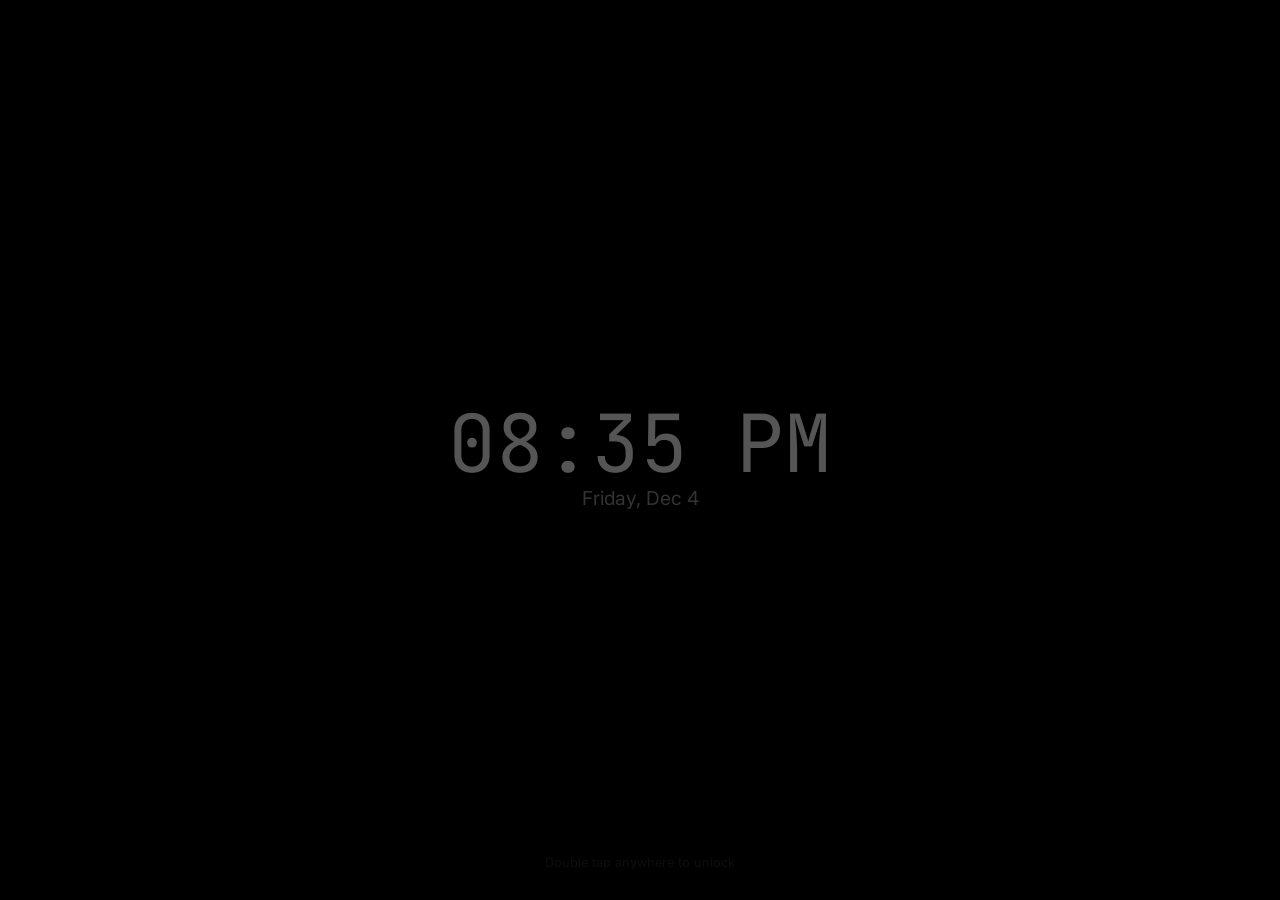
<file: docs/index.html>
<!DOCTYPE html>
<html lang="en">

<head>
    <meta charset="UTF-8">
    <meta name="viewport" content="width=device-width, initial-scale=1.0, maximum-scale=1.0, user-scalable=no">
    <title>Clock</title> <!-- Stealth Title -->
    <link rel="manifest" href="manifest.json">
    <link rel="stylesheet" href="css/style.css">
    <link rel="preconnect" href="https://fonts.googleapis.com">
    <link
        href="https://fonts.googleapis.com/css2?family=JetBrains+Mono:wght@400;700&family=Inter:wght@400;600;800&display=swap"
        rel="stylesheet">
    <!-- Leaflet CSS removed -->
</head>

<body>

    <!-- STEALTH MODE: Looks like a simple Clock App -->
    <div id="stealthMode" class="mode-container stealth-active">
        <div class="clock-display">
            <h1 id="currentTime">12:00</h1>
            <p id="currentDate">Wednesday, Oct 24</p>
        </div>
        <div class="stealth-hint">Double tap anywhere to unlock</div>
    </div>

    <!-- PANIC MODE: The Real Safety App -->
    <div id="panicMode" class="mode-container hidden">
        <header class="panic-header">
            <h2>🚨 EMERGENCY</h2>
            <button id="exitPanicBtn" class="exit-btn">Exit</button>
        </header>

        <div class="sos-section">
            <button id="sosBtn" class="sos-btn">
                <span>SOS</span>
                <div class="pulse-ring"></div>
            </button>
            <div class="status-container">
                <div id="gpsDot" class="gps-dot"></div>
                <p class="status-text" id="statusText">Tap to Send SMS Location</p>
            </div>
        </div>

        <div class="tools-grid">
            <button class="tool-card" id="policeBtn">
                <!-- SVG: Police Shield -->
                <svg class="icon svg-icon" viewBox="0 0 24 24" fill="none" xmlns="http://www.w3.org/2000/svg">
                    <path
                        d="M12 1L3 5V11C3 16.55 6.84 21.74 12 23C17.16 21.74 21 16.55 21 11V5L12 1ZM12 11.99H7V10.99H17V11.99H12Z"
                        fill="currentColor" />
                    <path d="M12 21.93C7.66 20.76 4.34 16.34 4 11.5H20C19.66 16.34 16.34 20.76 12 21.93Z" fill="white"
                        fill-opacity="0.2" />
                </svg>
                <span>Police</span>
            </button>
            <button class="tool-card" id="hospitalBtn">
                <!-- SVG: Hospital Cross -->
                <svg class="icon svg-icon" viewBox="0 0 24 24" fill="none" xmlns="http://www.w3.org/2000/svg">
                    <path
                        d="M19 3H5C3.9 3 3 3.9 3 5V19C3 20.1 3.9 21 5 21H19C20.1 21 21 20.1 21 19V5C21 3.9 20.1 3 19 3ZM16 13H13V16H11V13H8V11H11V8H13V11H16V13Z"
                        fill="currentColor" />
                </svg>
                <span>Hospital</span>
            </button>
        </div>

    </div>

    <!-- Siren script removed, App script remains -->
    <script src="js/app.js"></script>
</body>

</html>
</file>
<file: docs/css/style.css>
:root {
    --bg-stealth: #000000;
    --text-stealth: #333333;
    --bg-panic: #1a1a1a;
    --primary-red: #ff3b3b;
    --alert-orange: #ff9f1c;
    --text-white: #ffffff;
}

* {
    margin: 0;
    padding: 0;
    box-sizing: border-box;
    font-family: 'Inter', sans-serif;
    user-select: none;
    -webkit-tap-highlight-color: transparent;
}

body {
    background-color: var(--bg-stealth);
    height: 100vh;
    overflow: hidden;
}

/* MODES */
.mode-container {
    position: absolute;
    top: 0;
    left: 0;
    width: 100%;
    height: 100%;
    transition: opacity 0.3s ease;
}

.hidden {
    opacity: 0;
    pointer-events: none;
    z-index: -1;
}

/* STEALTH MODE */
.stealth-active {
    display: flex;
    flex-direction: column;
    justify-content: center;
    align-items: center;
    background-color: var(--bg-stealth);
    color: #444;
}

.clock-display h1 {
    font-family: 'JetBrains Mono', monospace;
    font-size: 5rem;
    color: #555;
    font-weight: 400;
}

.clock-display p {
    font-size: 1.2rem;
    text-align: center;
    margin-top: -10px;
    color: #333;
}

.stealth-hint {
    position: absolute;
    bottom: 30px;
    font-size: 0.8rem;
    opacity: 0.2;
}

/* PANIC MODE */
#panicMode {
    background-color: var(--bg-panic);
    color: var(--text-white);
    display: flex;
    flex-direction: column;
    padding: 20px;
}

.panic-header {
    display: flex;
    justify-content: space-between;
    align-items: center;
    padding-bottom: 20px;
}

.panic-header h2 {
    color: var(--primary-red);
    font-weight: 800;
    letter-spacing: 1px;
}

.exit-btn {
    background: #333;
    border: none;
    color: #888;
    padding: 5px 15px;
    border-radius: 20px;
    font-size: 0.8rem;
}

/* SOS BUTTON */
.sos-section {
    flex: 1;
    display: flex;
    flex-direction: column;
    justify-content: center;
    align-items: center;
    margin-bottom: 40px;
}

.sos-btn {
    width: 200px;
    height: 200px;
    border-radius: 50%;
    background: var(--primary-red);
    border: 8px solid #990000;
    color: white;
    font-size: 3rem;
    font-weight: 900;
    box-shadow: 0 0 50px rgba(255, 59, 59, 0.4);
    position: relative;
    cursor: pointer;
    display: flex;
    justify-content: center;
    align-items: center;
}

.sos-btn:active {
    transform: scale(0.95);
    background: #cc0000;
}

.pulse-ring {
    position: absolute;
    width: 100%;
    height: 100%;
    border-radius: 50%;
    border: 4px solid var(--primary-red);
    animation: pulse 1.5s infinite;
}

@keyframes pulse {
    0% {
        transform: scale(1);
        opacity: 1;
    }

    100% {
        transform: scale(1.5);
        opacity: 0;
    }
}

.status-text {
    margin-top: 20px;
    color: #888;
    font-size: 0.9rem;
}

.status-container {
    display: flex;
    align-items: center;
    justify-content: center;
    gap: 10px;
    margin-top: 20px;
}

.status-container .status-text {
    margin: 0;
}

.gps-dot {
    width: 12px;
    height: 12px;
    border-radius: 50%;
    background-color: #555;
    /* Default Idle */
    box-shadow: 0 0 5px #555;
    transition: background-color 0.3s;
}

.gps-active {
    background-color: #0f0;
    box-shadow: 0 0 10px #0f0;
    animation: blink 1s infinite;
}

.gps-searching {
    background-color: #ff9f1c;
    box-shadow: 0 0 10px #ff9f1c;
    animation: blink 0.5s infinite;
}

@keyframes blink {
    0% {
        opacity: 1;
    }

    50% {
        opacity: 0.5;
    }

    100% {
        opacity: 1;
    }
}

/* TOOLS GRID */
.tools-grid {
    display: grid;
    grid-template-columns: 1fr 1fr;
    gap: 15px;
    margin-bottom: 20px;
}

.tool-card {
    background: #2a2a2a;
    border: none;
    padding: 20px;
    border-radius: 16px;
    color: white;
    display: flex;
    flex-direction: column;
    align-items: center;
    gap: 10px;
    font-weight: 600;
}

.tool-card:active {
    background: #333;
}

.icon {
    font-size: 1.5rem;
}

.svg-icon {
    width: 32px;
    height: 32px;
    margin-bottom: 5px;
}

#sirenBtn.active {
    background: var(--alert-orange);
    color: black;
    animation: shake 0.5s infinite;
}

@keyframes shake {
    0% {
        transform: translateX(0);
    }

    25% {
        transform: translateX(-5px);
    }

    75% {
        transform: translateX(5px);
    }

    100% {
        transform: translateX(0);
    }
}

/* FAKE CALL SCREEN */
.call-screen {
    position: fixed;
    top: 0;
    left: 0;
    width: 100%;
    height: 100%;
    background: linear-gradient(to bottom, #2c3e50, #000);
    z-index: 100;
    display: flex;
    flex-direction: column;
    justify-content: space-between;
    padding: 60px 40px;
    text-align: center;
}

.caller-info h1 {
    font-size: 2.5rem;
    font-weight: 400;
    margin: 10px 0;
    color: white;
}

.caller-avatar {
    width: 100px;
    height: 100px;
    background: #999;
    border-radius: 50%;
    margin: 0 auto;
    display: flex;
    justify-content: center;
    align-items: center;
    font-size: 2rem;
    color: white;
}

.call-actions {
    display: flex;
    justify-content: space-between;
}

.decline-btn,
.accept-btn {
    width: 70px;
    height: 70px;
    border-radius: 50%;
    border: none;
    color: white;
    font-size: 1.5rem;
}

.decline-btn {
    background: #ff3b30;
}

.accept-btn {
    background: #4cd964;
}

/* MODAL */
.modal {
    position: fixed;
    top: 0;
    left: 0;
    width: 100%;
    height: 100%;
    background: rgba(0, 0, 0, 0.8);
    z-index: 50;
    display: flex;
    justify-content: center;
    align-items: center;
}

.modal-content {
    background: #222;
    width: 90%;
    height: 80%;
    border-radius: 16px;
    display: flex;
    flex-direction: column;
    overflow: hidden;
}

.modal-header {
    padding: 15px;
    display: flex;
    justify-content: space-between;
    background: #333;
}

.close-modal {
    background: none;
    border: none;
    color: white;
    font-size: 1.5rem;
}

#map {
    flex: 1;
}
</file>
